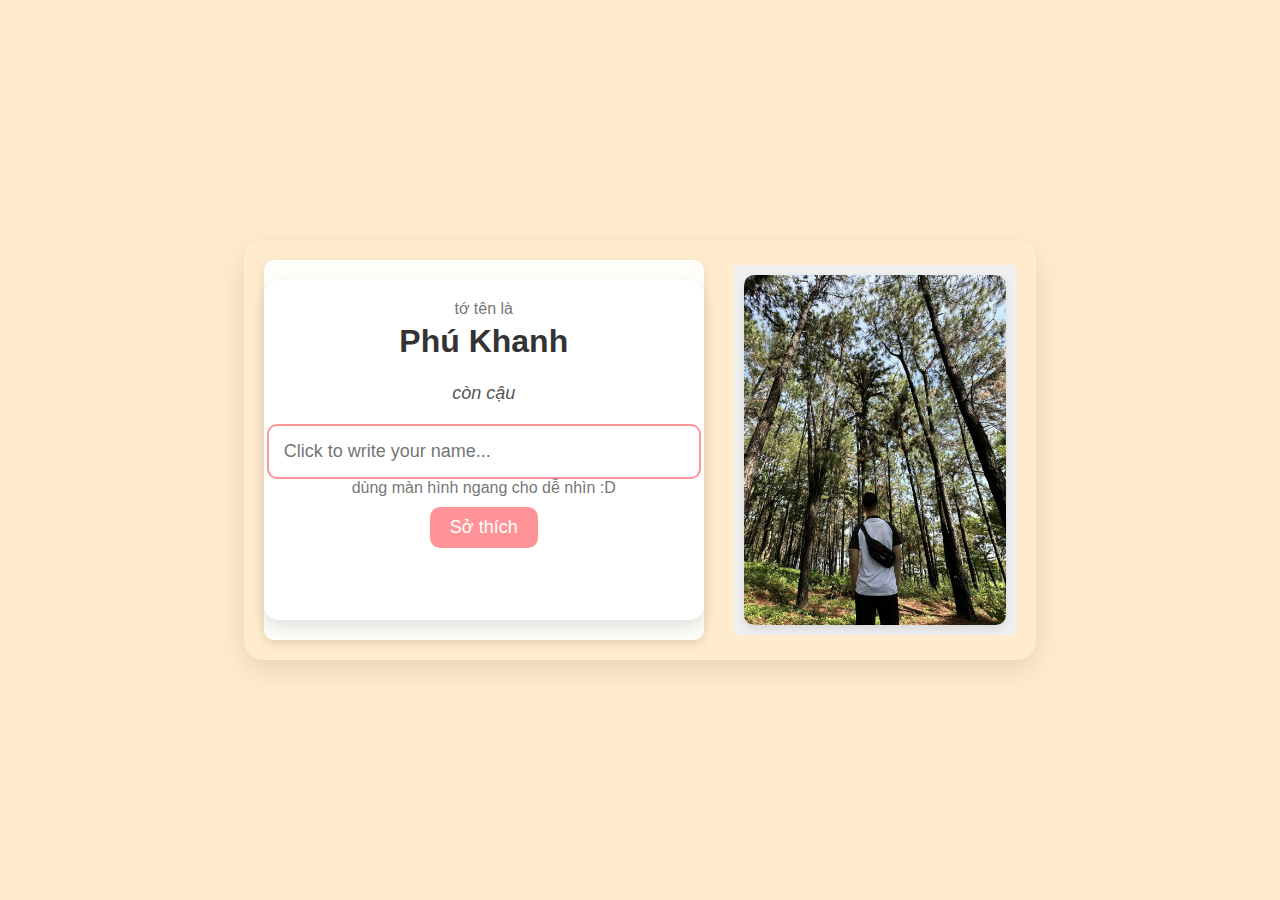
<file: index.html>
<!DOCTYPE html>
<html lang="en">
<head>
    <meta charset="UTF-8">
    <meta name="viewport" content="width=device-width, initial-scale=1.0">
    <title>iu cau</title>
    <link rel="stylesheet" href="css/style.css">
    <style>
        /* CSS cho khung nhập tên */
        #userName {
            width: 100%;
            padding: 15px;
            margin-top: 10px;
            font-size: 18px;
            border: 2px solid #FF9398;
            border-radius: 10px;
            outline: none;
            background-color: #fff;
            transition: border-color 0.3s ease;
        }

        #userName:focus {
            border-color: #e88388;
        }
    </style>
</head>
<body>
    <div class="main-container">
        <div class="note-container">
            <div class="note">
                <p class="small-text">tớ tên là</p>
                <p class="large-text">Phú Khanh</p>
                <p class="sub-text">còn cậu</p>
                
                <input type="text" id="userName" placeholder="Click to write your name..." />
                <p class="small-text">dùng màn hình ngang cho dễ nhìn :D</p>
        
                <button class="custom-button" id="saveButton">Sở thích</button>
            </div>
        </div>

        <div class="image-container">
            <img src="images/changtraisaucay.jpg" alt="Forest Image">
        </div>
    </div>

    <script>
        document.addEventListener('DOMContentLoaded', () => {
            const userNameInput = document.getElementById('userName');
            const saveButton = document.getElementById('saveButton');

            saveButton.addEventListener('click', () => {
                const userName = userNameInput.value.trim();
                // Kiểm tra xem người dùng có nhập tên chưa và không phải dòng mặc định
                if (userName && userName !== "Click to write your name...") {
                    localStorage.setItem('userName', userName);  // Lưu tên vào localStorage
                    window.location.href = 'favorites.html';  // Chuyển sang trang sở thích
                } else {
                    alert('Vui lòng nhập tên!');
                }
            });
        });
    </script>
</body>
</html>
</file>
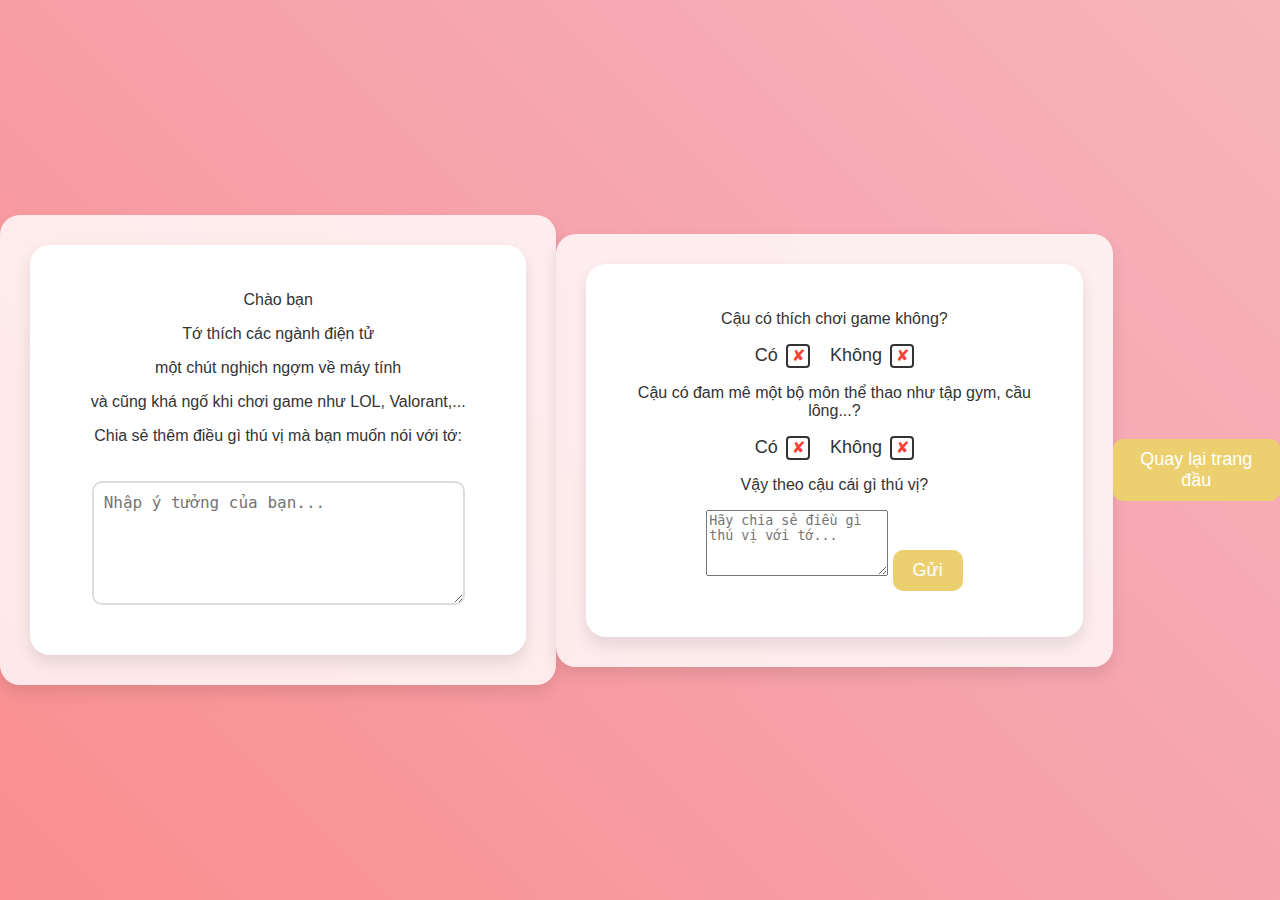
<file: favorites.html>
<!DOCTYPE html>
<html lang="en">
<head>
    <meta charset="UTF-8">
    <meta name="viewport" content="width=device-width, initial-scale=1.0">
    <title>Favorite Things</title>
    <link rel="stylesheet" href="css/favorites.css">
</head>
<body>
    <div class="favorites-container">
        <div class="favorites-note">
            <!-- Phần hiển thị chào hỏi tên người dùng -->
            <p class="small-text" id="greeting">Chào bạn</p>
            <p class="large-text">Tớ thích các ngành điện tử</p>
            <p class="sub-text">một chút nghịch ngợm về máy tính</p>
            <p class="sub-text">và cũng khá ngố khi chơi game như LOL, Valorant,...</p>
    
            <p>Chia sẻ thêm điều gì thú vị mà bạn muốn nói với tớ:</p>
            <textarea id="additionalInput" placeholder="Nhập ý tưởng của bạn..." rows="4"></textarea>
            <p id="responseMessage" class="response-message"></p> <!-- Vị trí hiển thị thông điệp -->
            <!-- Phần để hiển thị thông điệp "TỚ BIẾT MÀ" -->
            <p id="finalMessage" class="response-message" style="display: none; font-size: 24px; font-weight: bold;">TỚ BIẾT MÀ</p>
        </div>
    </div>

    <div class="questions-container">
        <div class="questions-note">
            <!-- Các câu hỏi của phần questions-container giữ nguyên -->
            <p>Cậu có thích chơi game không?</p>
            <div class="options">
                <label class="option">
                    <input type="radio" name="game" id="yesGame" class="question-radio">
                    Có
                    <span class="checkmark"></span>
                </label>
                <label class="option">
                    <input type="radio" name="game" id="noGame" class="question-radio">
                    Không
                    <span class="checkmark"></span>
                </label>
            </div>

            <p>Cậu có đam mê một bộ môn thể thao như tập gym, cầu lông...?</p>
            <div class="options">
                <label class="option">
                    <input type="radio" name="sports" id="yesSports" class="question-radio">
                    Có
                    <span class="checkmark"></span>
                </label>
                <label class="option">
                    <input type="radio" name="sports" id="noSports" class="question-radio">
                    Không
                    <span class="checkmark"></span>
                </label>
            </div>

            <p>Vậy theo cậu cái gì thú vị?</p>
            <textarea id="interestingInput" placeholder="Hãy chia sẻ điều gì thú vị với tớ..." rows="4"></textarea>

            <button id="sendButton" class="custom-button">Gửi</button>
            <p id="responseMessage" class="response-message"></p> 
        </div>
    </div>

    <div class="back-button-container">
        <a href="index.html">
            <button class="custom-button">Quay lại trang đầu</button>
        </a>
    </div>

    <script>
        document.addEventListener('DOMContentLoaded', () => {
            const userName = localStorage.getItem('userName');
            const greetingElement = document.getElementById('greeting');

            // Hiển thị tên người dùng nếu có trong localStorage
            if (userName) {
                greetingElement.textContent = `Chào ${userName}`;
            }

            // Đoạn văn bản cần hiển thị
            const fullText = "Còn thiếu dòng 'tớ là người đẹp trai nhất' ở phần giới thiệu kìa";

            // Lắng nghe sự kiện nhập liệu của người dùng
            const additionalInput = document.getElementById('additionalInput');
            const finalMessage = document.getElementById('finalMessage');
            
            additionalInput.addEventListener('input', () => {
                let currentText = additionalInput.value;
                
                // Nếu người dùng bắt đầu gõ, hệ thống sẽ thay thế chữ đã gõ dần dần
                if (currentText.length < fullText.length) {
                    // Chạy hiệu ứng gõ chữ tự động
                    let typedText = fullText.slice(0, currentText.length + 1);
                    additionalInput.value = typedText;
                } else {
                    // Nếu người dùng đã gõ đủ, không làm gì thêm
                    additionalInput.value = fullText;
                    // Hiển thị dòng "TỚ BIẾT MÀ" sau khi nhập xong
                    finalMessage.style.display = 'block';  // Hiển thị thông điệp "TỚ BIẾT MÀ"
                }
            });
        });
    </script>
</body>
</html>
</file>
<file: css/style.css>
body {
    margin: 0;
    padding: 0;
    display: flex;
    justify-content: center;
    align-items: center;
    height: 100vh;
    background-color: #ffebcd;
    font-family: 'Poppins', sans-serif;
    overflow: hidden;
}


.main-container {
    display: flex;
    border-radius: 20px;
    overflow: hidden;
    box-shadow: 0 10px 30px rgba(0, 0, 0, 0.1);
}


.note-container {
    background-color: rgba(255, 255, 255, 0.8);
    padding: 20px;
    width: 400px;
    display: flex;
    flex-direction: column;
    align-items: center;
    justify-content: flex-start;
}

.note {
    background-color: #fff;
    border-radius: 15px;
    padding: 20px;
    width: 100%;
    height: 300px;
    color: #333;
    outline: none;
    box-shadow: 0 8px 16px rgba(0, 0, 0, 0.1);
    transition: transform 0.3s ease;
    display: flex;
    flex-direction: column;
    justify-content: flex-start;
    align-items: center;
    text-align: center;
}

.note:hover {
    transform: translateY(-5px);
}


.small-text {
    font-size: 16px;
    margin: 0;
    color: #777;
}

.large-text {
    font-size: 32px;
    font-weight: bold;
    margin: 5px 0;
    color: #333;
}

.sub-text {
    font-size: 18px;
    font-style: italic;
    margin-bottom: 10px;
    color: #555;
}


.editable {
    width: 100%;
    height: 100%;
    font-size: 18px;
    line-height: 1.5;
    padding-top: 10px;
    outline: none;
    color: #444;
    text-align: left;
    overflow-y: auto;
}


.custom-button {
    background-color: #FF9398;
    color: #fff;
    border: none;
    border-radius: 10px;
    padding: 10px 20px;
    margin-top: 15px;
    cursor: pointer;
    font-size: 18px;
    transition: background-color 0.3s ease;
}

.custom-button:hover {
    background-color: #e88388;
}


.image-container {
    display: flex;
    align-items: center;
    justify-content: center;
    background-color: #f0f0f0;
    padding: 10px;
}

.image-container img {
    max-width: 350px;
    max-height: 350px;
    object-fit: cover;
    border-radius: 15px;
    box-shadow: 0 8px 16px rgba(0, 0, 0, 0.1);
}

/* Responsive cho màn hình nhỏ */
@media (max-width: 768px) {
    .main-container {
        flex-direction: column;
    }

    .note-container, .image-container {
        width: 100%;
    }

    .image-container img {
        max-width: 100%;
        max-height: 250px;
    }
}
/* Giảm kích thước ảnh trên trang đầu */
.image-container img {
    width: 100%;
    max-width: 600px; /* Giới hạn chiều rộng ảnh */
    height: auto;
    border-radius: 10px;
    box-shadow: 0 4px 10px rgba(0, 0, 0, 0.1);
}

/* Điều chỉnh lại phần container chính */
.main-container {
    display: flex;
    justify-content: center;
    align-items: center;
    gap: 30px;
    flex-wrap: wrap;
    padding: 20px;
}

/* Các phần tử note */
.note-container {
    flex: 1;
    min-width: 280px; /* Đảm bảo rằng phần note không bị quá nhỏ */
    max-width: 500px;
    padding: 20px;
    background-color: rgba(255, 255, 255, 0.9);
    border-radius: 10px;
    box-shadow: 0 4px 10px rgba(0, 0, 0, 0.1);
}

/* Cải tiến phần input */
#userName {
    width: 100%;
    padding: 15px;
    margin-top: 10px;
    font-size: 18px;
    border: 2px solid #FF9398;
    border-radius: 10px;
    outline: none;
    background-color: #fff;
    transition: border-color 0.3s ease;
}

/* Cải tiến phần button */
.custom-button {
    background-color: #FF9398;
    color: #fff;
    border: none;
    border-radius: 10px;
    padding: 10px 20px;
    margin-top: 10px;
    cursor: pointer;
    font-size: 18px;
    transition: background-color 0.3s ease;
}

.custom-button:hover {
    background-color: #e88388;
}

@media (max-width: 768px) {
    .main-container {
        flex-direction: column;
        align-items: center;
    }

    .note-container {
        width: 90%; /* Đảm bảo các phần note chiếm đủ không gian */
    }
}
</file>
<file: css/favorites.css>
body {
    margin: 0;
    padding: 0;
    font-family: 'Poppins', sans-serif;
    background: linear-gradient(45deg, #ff6f61, #f6a8b3, #ffe0d7);
    background-size: 300% 300%;
    animation: gradient-animation 10s ease infinite;
    display: flex;
    justify-content: center;
    align-items: center;
    height: 100vh;
    color: white;
    overflow-x: hidden;
}

/* Khung chính */
.main-container {
    display: flex;
    justify-content: space-between;
    align-items: flex-start;
    width: 100%;
    max-width: 1200px;
    gap: 30px;
    flex-wrap: wrap;
    padding: 20px;
    box-sizing: border-box;
}

/* Khung sở thích và câu hỏi có chiều rộng bằng nhau */
.favorites-container,
.questions-container {
    background-color: rgba(255, 255, 255, 0.8);
    padding: 30px;
    width: 48%;
    min-width: 280px;
    display: flex;
    flex-direction: column;
    justify-content: flex-start;
    align-items: center;
    border-radius: 20px;
    box-shadow: 0 8px 16px rgba(0, 0, 0, 0.1);
    box-sizing: border-box;
}

/* Phần ghi chú sở thích */
.favorites-note,
.questions-note {
    background-color: #fff;
    border-radius: 20px;
    padding: 30px;
    width: 100%;
    color: #333;
    box-shadow: 0 8px 16px rgba(0, 0, 0, 0.1);
    text-align: center;
    box-sizing: border-box;
}

/* Phần câu hỏi và các tùy chọn */
.options {
    display: flex;
    justify-content: center;
    gap: 20px;
    margin-top: 10px;
}

.option {
    display: flex;
    align-items: center;
    gap: 8px;
    font-size: 18px;
}

.question-radio {
    display: none;
}

.checkmark {
    width: 20px;
    height: 20px;
    border: 2px solid #333;
    border-radius: 4px;
    display: inline-block;
    position: relative;
    transition: all 0.2s ease;
}

.question-radio:checked + .checkmark {
    background-color: #4caf50;
    border-color: #4caf50;
}

.question-radio:checked + .checkmark::after {
    content: "✔";
    position: absolute;
    top: 0;
    left: 4px;
    font-size: 16px;
    color: white;
}

.question-radio:not(:checked) + .checkmark::after {
    content: "✘";
    position: absolute;
    top: 0;
    left: 4px;
    font-size: 16px;
    color: #f44336;
}

/* Textarea cho phần chia sẻ thêm */
#additionalInput {
    width: 80%;
    padding: 10px;
    margin-top: 20px;
    border: 2px solid #ddd;
    border-radius: 10px;
    font-size: 16px;
    resize: vertical;
    min-height: 100px;
}

/* Nút gửi chia sẻ */
#sendAdditionalButton {
    background-color: #FF9398;
    color: #fff;
    border: none;
    border-radius: 10px;
    padding: 10px 20px;
    margin-top: 10px;
    cursor: pointer;
    font-size: 18px;
    transition: background-color 0.3s ease;
}

#sendAdditionalButton:hover {
    background-color: #e88388;
}

/* Nút quay lại trang đầu */
.back-button-container {
    display: flex;
    justify-content: center;
    margin-top: 20px;
}

.custom-button {
    background-color: #ECD06F;
    color: #fff;
    border: none;
    border-radius: 10px;
    padding: 10px 20px;
    margin-top: 20px;
    cursor: pointer;
    font-size: 18px;
    transition: background-color 0.3s ease;
    text-decoration: none;
}

.custom-button:hover {
    background-color: #d0b262;
}

/* Gradient animation */
@keyframes colorShift {
    0% { background-color: #fce4ec; }
    50% { background-color: #f8bbd0; }
    100% { background-color: #fce4ec; }
}

body {
    animation: colorShift 5s infinite;
}

/* Media query cho điện thoại */
@media (max-width: 768px) {
    .main-container {
        flex-direction: column; /* Các phần tử chính xuống dòng */
        align-items: center;
        gap: 20px; /* Tăng khoảng cách giữa các khối */
    }

    .favorites-container,
    .questions-container {
        width: 90%; /* Đảm bảo cả hai khung chiếm 90% chiều rộng */
        padding: 20px;
        box-sizing: border-box; /* Đảm bảo không bị thụt lề */
    }

    .favorites-note,
    .questions-note {
        padding: 20px;
    }

    #additionalInput {
        width: 100%;
        font-size: 14px;
    }

    #sendAdditionalButton {
        padding: 8px 15px;
    }

    .options {
        flex-direction: column;
        gap: 15px;
    }

    .option {
        font-size: 16px;
    }

    /* Cải thiện kích thước checkmark */
    .checkmark {
        width: 25px;
        height: 25px;
    }

    .question-radio:checked + .checkmark::after {
        font-size: 18px;
    }

    .question-radio:not(:checked) + .checkmark::after {
        font-size: 18px;
    }

    /* Đảm bảo nội dung căn giữa */
    .favorites-container,
    .questions-container,
    .favorites-note,
    .questions-note {
        max-width: 100%;
    }
}

/* Media query cho điện thoại màn hình dọc */
@media (orientation: portrait) and (max-width: 768px) {
    .main-container {
        padding: 10px; /* Giảm padding cho phù hợp với màn hình nhỏ */
    }

    .favorites-container,
    .questions-container {
        width: 100%; /* Đảm bảo cả hai khung chiếm 100% chiều rộng */
        margin-bottom: 15px; /* Thêm khoảng cách giữa các khung */
    }

    .favorites-note,
    .questions-note {
        padding: 15px;
    }

    #additionalInput {
        width: 100%;
        font-size: 14px;
    }

    #sendAdditionalButton {
        padding: 8px 15px;
    }

    .options {
        flex-direction: column;
        gap: 15px;
    }

    .option {
        font-size: 16px;
    }

    /* Điều chỉnh checkmark */
    .checkmark {
        width: 25px;
        height: 25px;
    }

    .question-radio:checked + .checkmark::after {
        font-size: 18px;
    }

    .question-radio:not(:checked) + .checkmark::after {
        font-size: 18px;
    }
}
</file>
